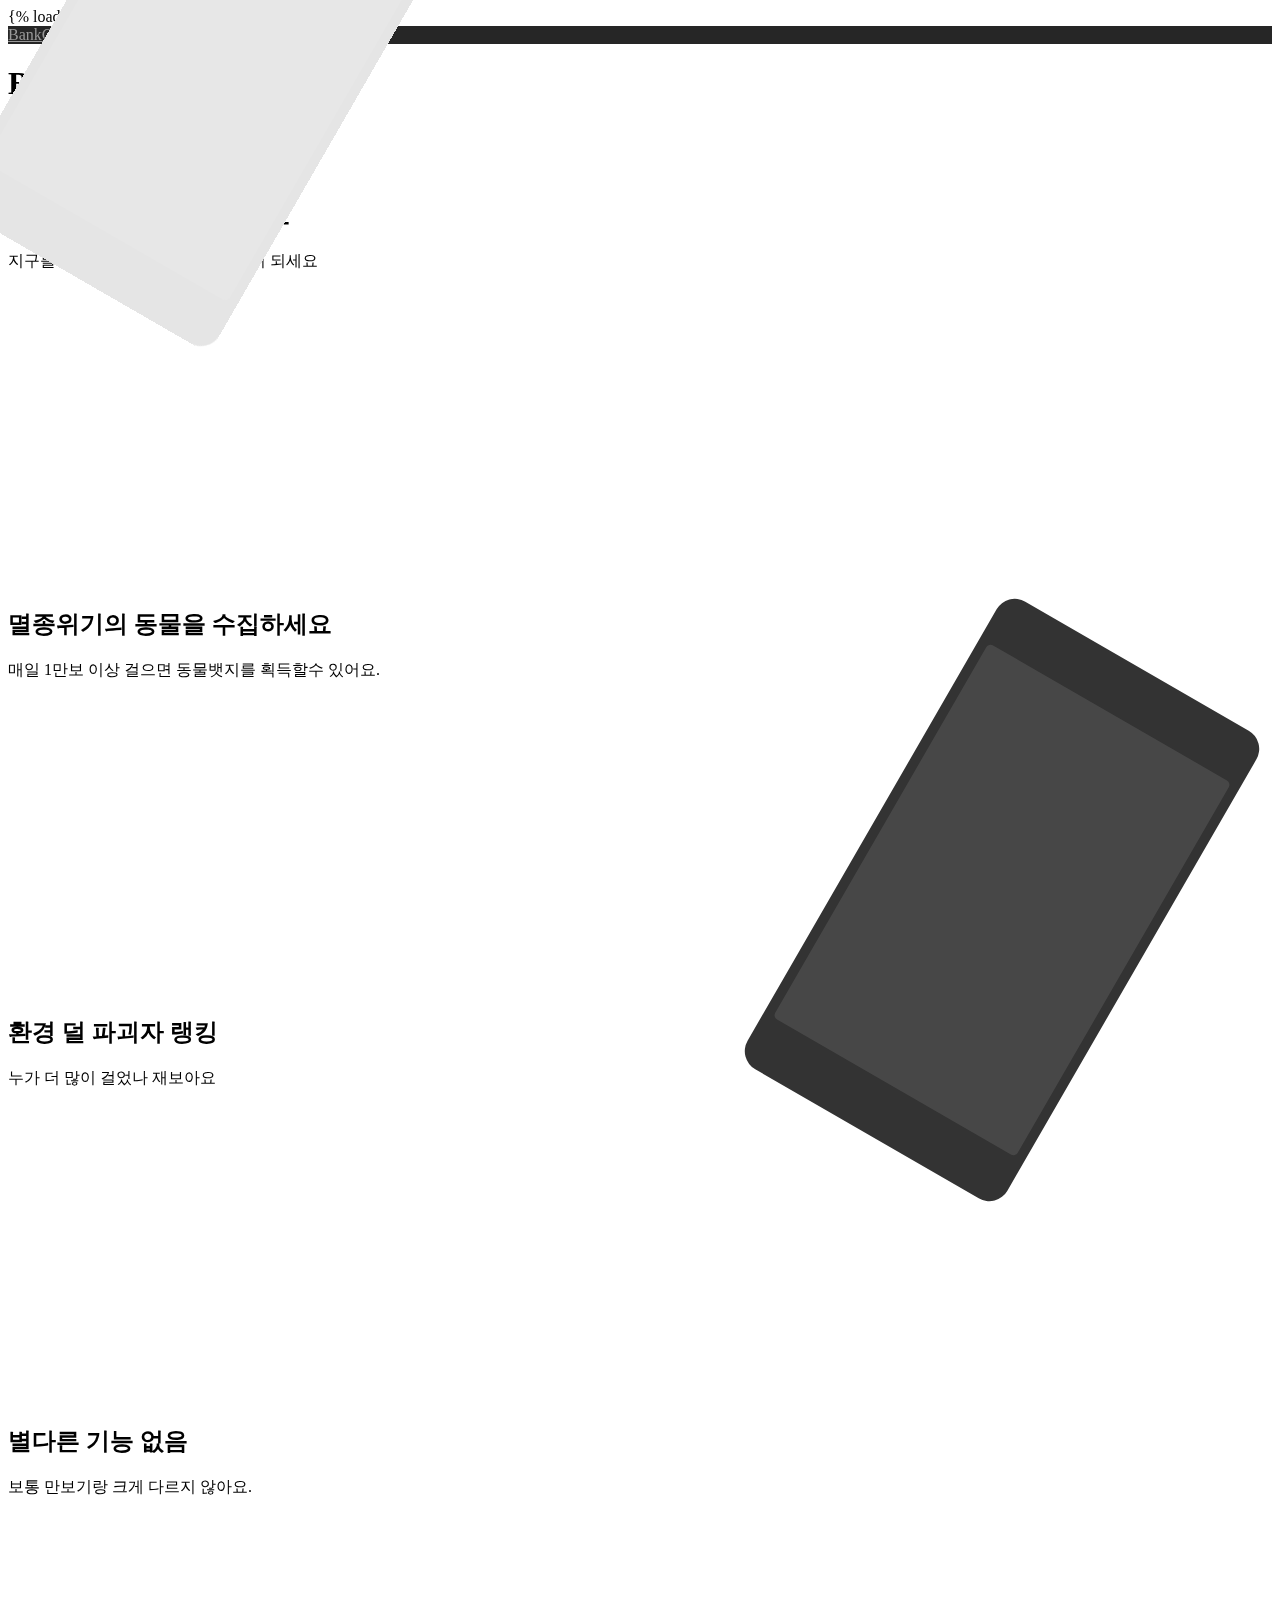
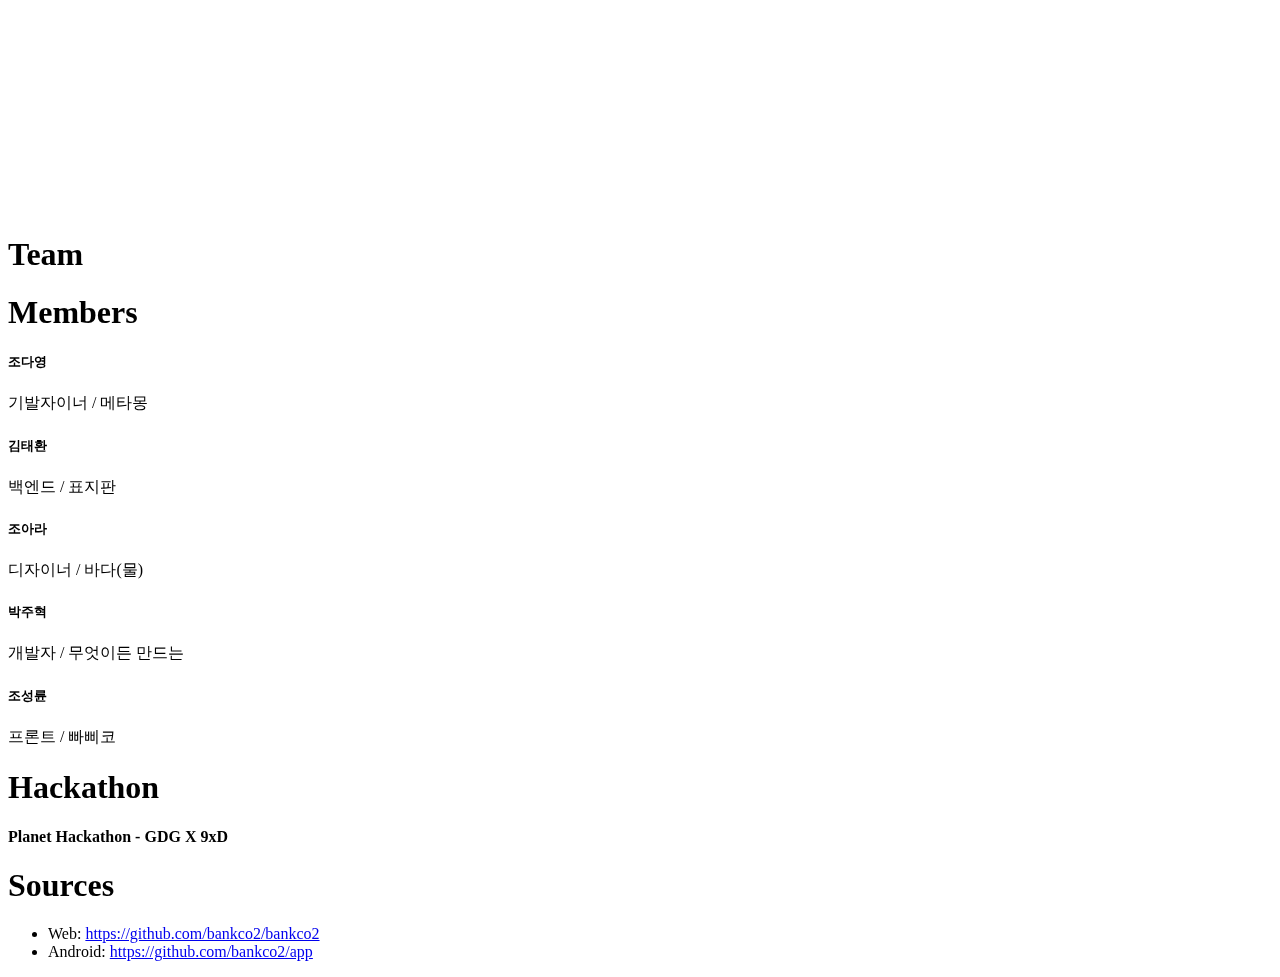
<file: templates/index.html>
<!DOCTYPE html>
{% load static %}
<html>

<head>
    <meta charset="UTF-8">
    <meta name="viewport" content="width=device-width, initial-scale=1.0">
    <meta http-equiv="X-UA-Compatible" content="ie=edge">
    <link rel="stylesheet" href="https://stackpath.bootstrapcdn.com/bootstrap/4.1.3/css/bootstrap.min.css"
          integrity="sha384-MCw98/SFnGE8fJT3GXwEOngsV7Zt27NXFoaoApmYm81iuXoPkFOJwJ8ERdknLPMO" crossorigin="anonymous">

    <title>BankCO2</title>

    <style>
        .container {
            max-width: 960px;
        }

        /*
         * Custom translucent site header
         */

        .site-header {
            background-color: rgba(0, 0, 0, .85);
            -webkit-backdrop-filter: saturate(180%) blur(20px);
            backdrop-filter: saturate(180%) blur(20px);
        }

        .site-header a {
            color: #999;
            transition: ease-in-out color .15s;
        }

        .site-header a:hover {
            color: #fff;
            text-decoration: none;
        }

        /*
         * Dummy devices (replace them with your own or something else entirely!)
         */

        .product-device {
            position: absolute;
            right: 10%;
            bottom: -30%;
            width: 300px;
            height: 540px;
            background-color: #333;
            border-radius: 21px;
            -webkit-transform: rotate(30deg);
            transform: rotate(30deg);
        }

        .product-device::before {
            position: absolute;
            top: 10%;
            right: 10px;
            bottom: 10%;
            left: 10px;
            content: "";
            background-color: rgba(255, 255, 255, .1);
            border-radius: 5px;
        }

        .product-device-2 {
            top: -25%;
            right: auto;
            bottom: 0;
            left: 5%;
            background-color: #e5e5e5;
        }

        /*
         * Extra utilities
         */

        .flex-equal > * {
            -ms-flex: 1;
            flex: 1;
        }

        @media (min-width: 768px) {
            .flex-md-equal > * {
                -ms-flex: 1;
                flex: 1;
            }
        }

        .overflow-hidden {
            overflow: hidden;
        }


    </style>
</head>

<body>

<nav class="site-header sticky-top py-1">
    <div class="container d-flex flex-column flex-md-row justify-content-between">
        <a class="py-2" href="#">
            BankCO2
        </a>
        <a class="py-2 d-none d-md-inline-block" href="#">Service</a>
        <a class="py-2 d-none d-md-inline-block" href="#team">Team</a>
        <a class="py-2 d-none d-md-inline-block" href="#hackaton">Hackathon</a>
    </div>
</nav>

<div class="position-relative overflow-hidden p-3 p-md-5 m-md-3 text-center bg-light">
    <div class="col-md-5 p-lg-5 mx-auto my-5">
        <h1 class="display-4 font-weight-normal">Bank CO2</h1>
        <p class="lead font-weight-normal">나는 쓰레기가 아니야</p>
        <a class="btn btn-outline-secondary" onclick="alert('Bye')">Project dropped.</a>
    </div>
    <div class="product-device shadow-sm d-none d-md-block"></div>
    <div class="product-device product-device-2 shadow-sm d-none d-md-block"></div>
</div>

<div class="d-md-flex flex-md-equal w-100 my-md-3 pl-md-3">
    <div class="bg-dark mr-md-3 pt-3 px-3 pt-md-5 px-md-5 text-center text-white overflow-hidden">
        <div class="my-3 py-3">
            <h2 class="display-5">걸으면 지구가 덜 힘들어요</h2>
            <p class="lead">지구를 덜 괴롭히는 착한 CO2 빌런이 되세요</p>
        </div>
        <div class="bg-light shadow-sm mx-auto" style="width: 80%; height: 300px; border-radius: 21px 21px 0 0;"></div>
    </div>
    <div class="bg-light mr-md-3 pt-3 px-3 pt-md-5 px-md-5 text-center overflow-hidden">
        <div class="my-3 p-3">
            <h2 class="display-5">멸종위기의 동물을 수집하세요</h2>
            <p class="lead">매일 1만보 이상 걸으면 동물뱃지를 획득할수 있어요.</p>
        </div>
        <div class="bg-dark shadow-sm mx-auto" style="width: 80%; height: 300px; border-radius: 21px 21px 0 0;"></div>
    </div>
</div>

<div class="d-md-flex flex-md-equal w-100 my-md-3 pl-md-3">
    <div class="bg-light mr-md-3 pt-3 px-3 pt-md-5 px-md-5 text-center overflow-hidden">
        <div class="my-3 p-3">
            <h2 class="display-5">환경 덜 파괴자 랭킹</h2>
            <p class="lead">누가 더 많이 걸었나 재보아요</p>
        </div>
        <div class="bg-dark shadow-sm mx-auto" style="width: 80%; height: 300px; border-radius: 21px 21px 0 0;"></div>
    </div>
    <div class="bg-primary mr-md-3 pt-3 px-3 pt-md-5 px-md-5 text-center text-white overflow-hidden">
        <div class="my-3 py-3">
            <h2 class="display-5">별다른 기능 없음</h2>
            <p class="lead">보통 만보기랑 크게 다르지 않아요.</p>
        </div>
        <div class="bg-light shadow-sm mx-auto" style="width: 80%; height: 300px; border-radius: 21px 21px 0 0;"></div>
    </div>
</div>

<div class="container">
    <div class="row">
        <div class="col-12">
            <h1 id="team">Team</h1></div>
    </div>
    <div class="row">
        <div class="col-12">

        </div>
    </div>
    <div class="row">
        <div class="col-12">
            <h1 id="team">Members</h1></div>
    </div>
    <div class="row">
        <div class="col-6 col-sm-4" style="margin-bottom: 20px;">
            <div class="card">
                <div class="card-body">
                    <h5 class="card-title">조다영</h5>
                    <p class="card-text">기발자이너 / 메타몽</p>
                </div>
            </div>
        </div>
        <div class="col-6 col-sm-4" style="margin-bottom: 20px;">
            <div class="card">
                <div class="card-body">
                    <h5 class="card-title">김태환</h5>
                    <p class="card-text">백엔드 / 표지판</p>
                </div>
            </div>
        </div>
        <div class="col-6 col-sm-4" style="margin-bottom: 20px;">
            <div class="card">
                <div class="card-body">
                    <h5 class="card-title">조아라</h5>
                    <p class="card-text">디자이너 / 바다(물)</p>
                </div>
            </div>
        </div>
        <div class="col-6 col-sm-4" style="margin-bottom: 20px;">
            <div class="card">
                <div class="card-body">
                    <h5 class="card-title">박주혁</h5>
                    <p class="card-text">개발자 / 무엇이든 만드는</p>
                </div>
            </div>
        </div>
        <div class="col-6 col-sm-4" style="margin-bottom: 20px;">
            <div class="card">
                <div class="card-body">
                    <h5 class="card-title">조성륜</h5>
                    <p class="card-text">프론트 / 빠삐코</p>
                </div>
            </div>
        </div>

    </div>
    <div class="row">
        <div class="col-12">
            <h1 id="hackaton">Hackathon</h1>
        </div>
        <div class="col-12">
            <h4>Planet Hackathon - GDG X 9xD</h4>
        </div>
    </div>

    <div class="row">
        <div class="col-12">
            <h1>Sources</h1>
        </div>
        <div class="col-12">
            <ul>
                <li>Web: <a href="https://github.com/bankco2/bankco2">https://github.com/bankco2/bankco2</a></li>
                <li>Android: <a href="https://github.com/bankco2/app">https://github.com/bankco2/app</a></li>
            </ul>
        </div>
    </div>

</div>

<footer>

</footer>

<script src="https://code.jquery.com/jquery-3.3.1.slim.min.js"
        integrity="sha384-q8i/X+965DzO0rT7abK41JStQIAqVgRVzpbzo5smXKp4YfRvH+8abtTE1Pi6jizo"
        crossorigin="anonymous"></script>
<script src="https://cdnjs.cloudflare.com/ajax/libs/popper.js/1.14.3/umd/popper.min.js"
        integrity="sha384-ZMP7rVo3mIykV+2+9J3UJ46jBk0WLaUAdn689aCwoqbBJiSnjAK/l8WvCWPIPm49"
        crossorigin="anonymosus"></script>
<script src="https://stackpath.bootstrapcdn.com/bootstrap/4.1.3/js/bootstrap.min.js"
        integrity="sha384-ChfqqxuZUCnJSK3+MXmPNIyE6ZbWh2IMqE241rYiqJxyMiZ6OW/JmZQ5stwEULTy"
        crossorigin="anonymous"></script>


</body>

</html>
</file>
